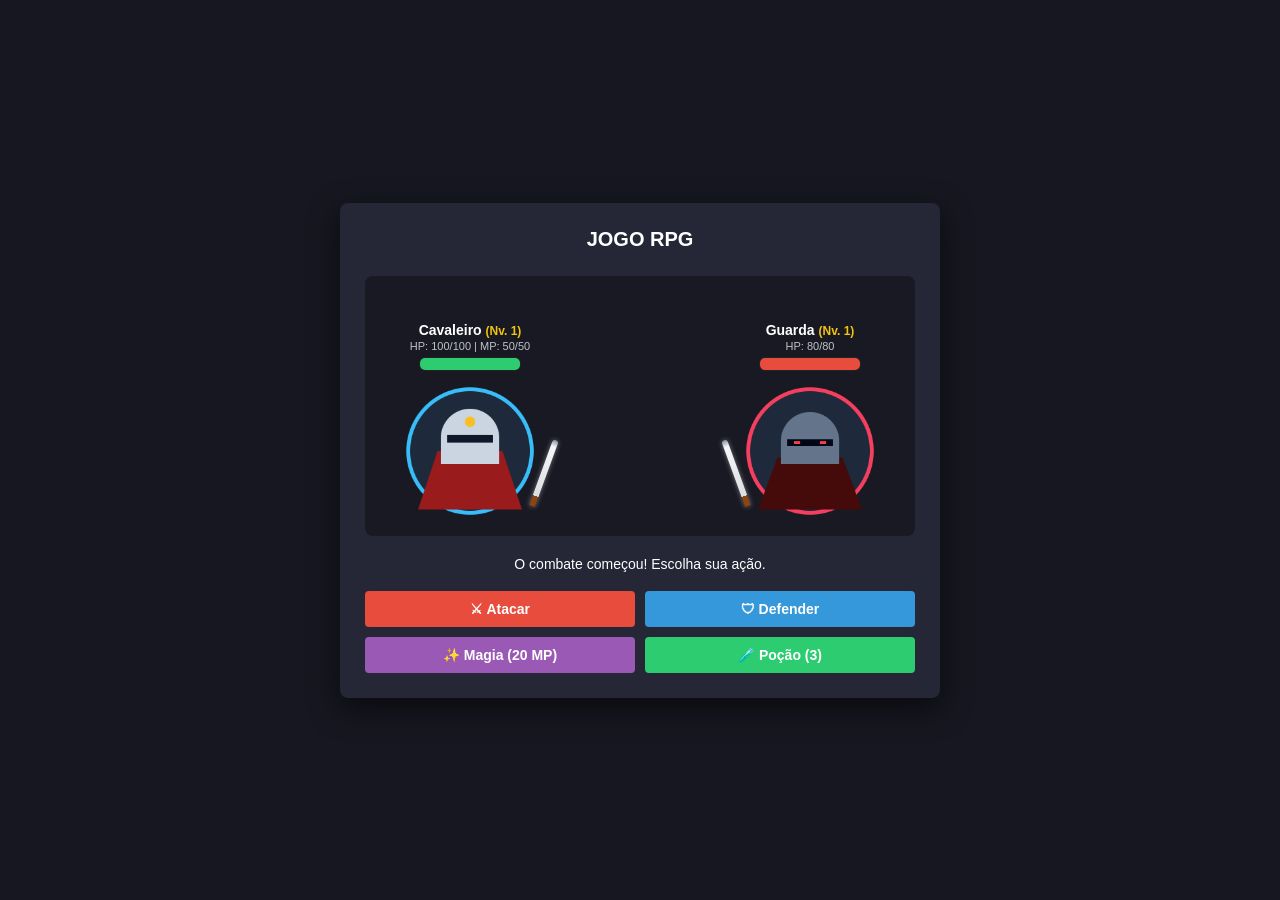
<file: jogo rpg/index.html>
<!DOCTYPE html>
<html lang="pt-BR">
<head>
  <meta charset="UTF-8">
  <meta name="viewport" content="width=device-width, initial-scale=1.0">
  <title>Combate Visual - Jogo RPG</title>
  <link rel="stylesheet" href="style.css">
</head>
<body>

  <main class="arena-container">
    <h2>JOGO RPG</h2>
    
    <div class="palco-batalha" id="palco">
      
      <!-- Cavaleiro (Jogador) -->
      <div class="sprite-personagem" id="cavaleiro">
        <div class="nome-personagem">Cavaleiro <span class="nivel-texto" id="nv-cav">(Nv. 1)</span></div>
        <div class="status-texto">HP: <span id="hp-txt-cav">100/100</span> | MP: <span id="mp-txt-cav">50/50</span></div>
        <div class="container-barra-hp"><div id="hp-cav" class="barra-hp-preenchimento"></div></div>
        <img src="cavaleiro.png" alt="Cavaleiro" class="img-personagem">
        <div class="espada espada-cav" id="esp-cav"></div>
      </div>

      <!-- Guarda (Inimigo) -->
      <div class="sprite-personagem" id="guarda">
        <div class="nome-personagem">Guarda <span class="nivel-texto" id="nv-gua">(Nv. 1)</span></div>
        <div class="status-texto">HP: <span id="hp-txt-gua">80/80</span></div>
        <div class="container-barra-hp"><div id="hp-gua" class="barra-hp-preenchimento hp-inimigo"></div></div>
        <img src="guarda.png" alt="Guarda" class="img-personagem">
        <div class="espada espada-gua" id="esp-gua"></div>
      </div>

    </div>

    <footer class="painel-controle">
      <p id="mensagem-status">Sua vez! Escolha sua ação.</p>
      
      <!-- Novo Menu de Turnos -->
      <div id="botoes-acao" class="grid-botoes">
        <button class="btn-acao btn-atacar" id="btn-atacar" onclick="acaoJogador('atacar')">⚔ Atacar</button>
        <button class="btn-acao btn-defender" id="btn-defender" onclick="acaoJogador('defender')">🛡 Defender</button>
        <button class="btn-acao btn-magia" id="btn-magia" onclick="acaoJogador('magia')">✨ Magia (20 MP)</button>
        <button class="btn-acao btn-pocao" id="btn-pocao" onclick="acaoJogador('pocao')">🧪 Poção (<span id="qtd-pocao">3</span>)</button>
      </div>

      <button class="btn-acao btn-reiniciar" id="btn-reiniciar" onclick="reiniciar()">Reiniciar Batalha</button>
    </footer>
  </main>

  <script src="script.js"></script>
</body>
</html>
</file>
<file: jogo rpg/style.css>
/* ===================================================
   CSS - ESTILOS BASEADOS NA IMAGEM "Capturar.JPG" E EXPANDIDOS
   =================================================== */
body {
  background-color: #171721;
  color: #fff; 
  font-family: 'Segoe UI', Tahoma, Geneva, Verdana, sans-serif;
  display: flex; justify-content: center; align-items: center;
  min-height: 100vh; margin: 0; overflow: hidden;
}

.arena-container {
  width: 550px; 
  background: #252636;
  padding: 25px;
  border-radius: 8px; 
  box-shadow: 0 10px 30px rgba(0,0,0,0.6);
}

h2 {
  text-align: center; 
  margin-top: 0; 
  font-size: 20px;
  margin-bottom: 25px;
}

.palco-batalha {
  display: flex; justify-content: space-between; align-items: flex-end;
  height: 220px; padding: 20px 40px; 
  background: #191924;
  border-radius: 8px; position: relative;
}

.sprite-personagem { 
  position: relative; 
  display: flex; 
  flex-direction: column; 
  align-items: center; 
}

.nome-personagem {
  font-weight: bold;
  font-size: 14px;
  margin-bottom: 2px;
}

.nivel-texto {
  color: #f1c40f;
  font-size: 12px;
}

.status-texto {
  font-size: 11px;
  color: #bdc3c7;
  margin-bottom: 5px;
}

.container-barra-hp {
  width: 100px; height: 12px; background: #444; border-radius: 6px;
  border: 1px solid #222; margin-bottom: 15px; overflow: hidden;
}
.barra-hp-preenchimento { 
  height: 100%; background-color: #2ecc71;
  transition: width 0.4s ease-in-out; 
}
.hp-inimigo {
  background-color: #e74c3c;
}

.img-personagem {
  width: 130px; 
  height: 130px;
  object-fit: contain;
  z-index: 2;
}

/* ESPADAS */
.espada {
  position: absolute; width: 6px; height: 70px;
  background: linear-gradient(to top, #8b4513 15%, #dcdde1 15%, #f5f6fa 90%, #7f8fa6 100%);
  border-radius: 4px 4px 0 0; bottom: 10px;
  transform-origin: bottom center; z-index: 3;
  box-shadow: 0 0 5px rgba(255,255,255,0.4);
}
.espada-cav { right: 0px; transform: rotate(20deg); }
.espada-gua { left: 0px; transform: rotate(-20deg); }

/* ANIMAÇÕES (Mantidas do original) */
.anim-golpe-cav { animation: swingCavaleiro 0.3s forwards ease-in-out; }
.anim-golpe-gua { animation: swingGuarda 0.3s forwards ease-in-out; }
@keyframes swingCavaleiro { 0% { transform: rotate(20deg); } 30% { transform: rotate(-40deg); } 100% { transform: rotate(80deg); } }
@keyframes swingGuarda { 0% { transform: rotate(-20deg); } 30% { transform: rotate(40deg); } 100% { transform: rotate(-80deg); } }

.anim-dash-cav { animation: dashCav 0.4s forwards ease-in-out; }
.anim-dash-gua { animation: dashGua 0.4s forwards ease-in-out; }
.anim-retornar { transform: translateX(0); transition: transform 0.4s ease-out; }
@keyframes dashCav { 0% { transform: translateX(0); } 100% { transform: translateX(120px); } }
@keyframes dashGua { 0% { transform: translateX(0); } 100% { transform: translateX(-120px); } }

.anim-dano { animation: tremor 0.3s forwards; }
@keyframes tremor {
  0%, 100% { transform: translate(0, 0); filter: brightness(1); }
  25% { transform: translate(-10px, 5px) rotate(-5deg); filter: brightness(2) drop-shadow(0 0 10px red); }
  75% { transform: translate(10px, -5px) rotate(5deg); }
}

.texto-dano {
  position: absolute; top: -10px; left: 50%;
  color: #ff3838; font-weight: bold; font-size: 24px; text-shadow: 1px 1px 0 #000;
  animation: subirFade 0.8s forwards; z-index: 20; pointer-events: none;
}
.texto-cura {
  color: #2ecc71;
}
@keyframes subirFade {
  0% { opacity: 0; transform: translate(-50%, 10px) scale(0.5); }
  20% { opacity: 1; transform: translate(-50%, -30px) scale(1.5); }
  100% { opacity: 0; transform: translate(-50%, -60px) scale(1); }
}

.anim-morte { animation: morrer 1s forwards; }
@keyframes morrer {
  100% { opacity: 0; transform: translateY(30px) rotate(90deg); filter: grayscale(1); }
}

/* CONTROLES E BOTÕES */
.painel-controle { text-align: center; margin-top: 20px; }
#mensagem-status { font-size: 14px; margin-bottom: 15px; min-height: 20px; }

.grid-botoes {
  display: grid;
  grid-template-columns: 1fr 1fr;
  gap: 10px;
}

.btn-acao {
  color: white; border: none; padding: 10px 15px;
  font-size: 14px; border-radius: 4px; cursor: pointer; font-weight: bold;
  transition: filter 0.2s, transform 0.1s;
}
.btn-acao:hover:not(:disabled) { filter: brightness(1.2); }
.btn-acao:active:not(:disabled) { transform: scale(0.98); }
.btn-acao:disabled { opacity: 0.5; cursor: not-allowed; filter: grayscale(0.8); }

/* Cores dos botões de ação */
.btn-atacar { background: #e74c3c; }
.btn-defender { background: #3498db; }
.btn-magia { background: #9b59b6; }
.btn-pocao { background: #2ecc71; }

.btn-reiniciar {
  background: #f39c12;
  display: none; 
  width: 100%;
  margin-top: 10px;
}
</file>
